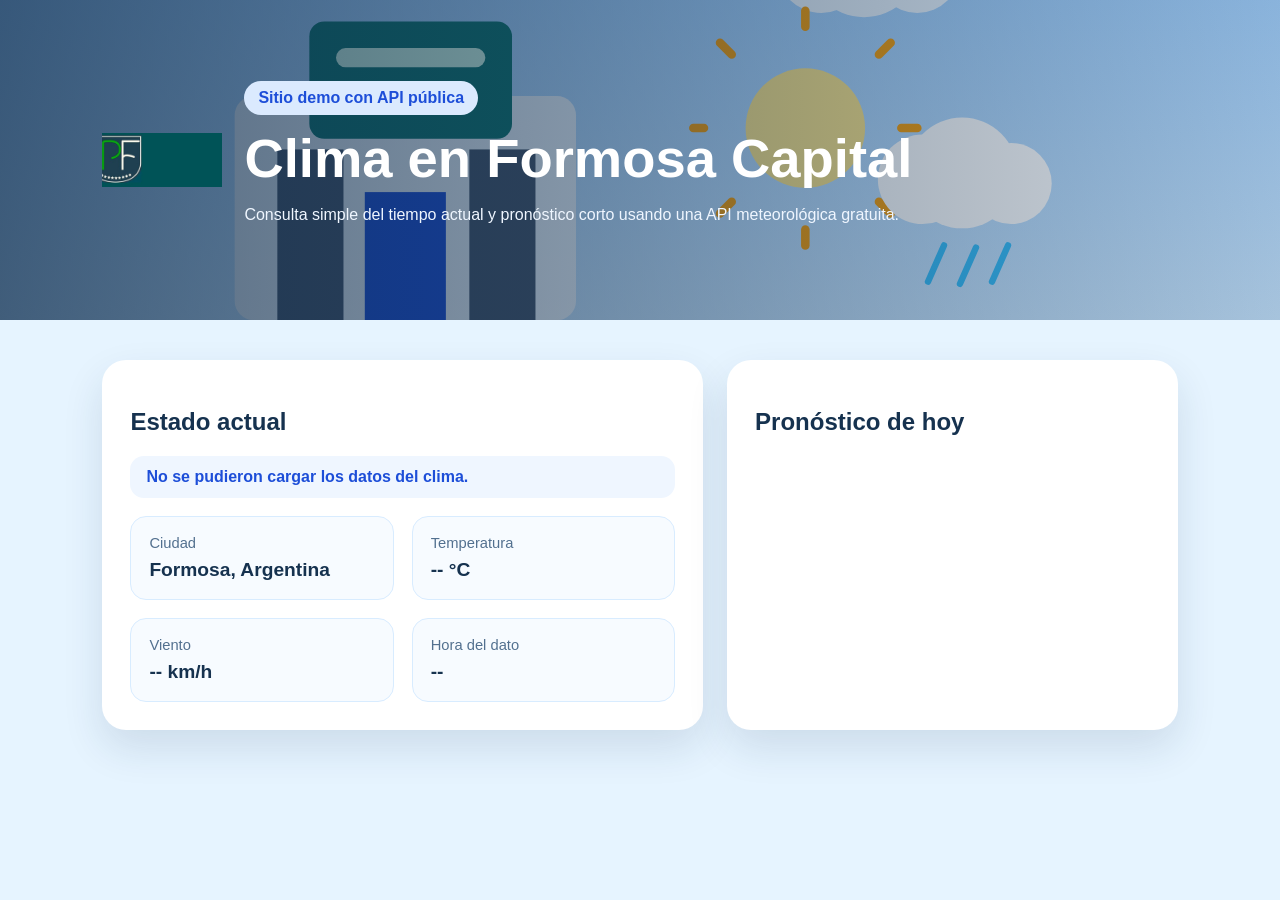
<file: dns http local/dns http local/sitios/sitio-climaformosa/index.html>
<!doctype html>
<html lang="es">
<head>
  <meta charset="utf-8">
  <meta name="viewport" content="width=device-width, initial-scale=1">
  <title>Clima Formosa</title>
  <link rel="stylesheet" href="styles.css">
</head>
<body>
  <header class="hero">
    <div class="overlay">
      <img src="assets/ipf-logo.png" alt="Logo IPF" class="logo">
      <div>
        <span class="tag">Sitio demo con API pública</span>
        <h1>Clima en Formosa Capital</h1>
        <p>Consulta simple del tiempo actual y pronóstico corto usando una API meteorológica gratuita.</p>
      </div>
    </div>
  </header>

  <main class="main">
    <section class="card current">
      <h2>Estado actual</h2>
      <div id="status" class="status">Consultando datos meteorológicos...</div>
      <div class="weather-grid">
        <div><span>Ciudad</span><strong id="city">Formosa, Argentina</strong></div>
        <div><span>Temperatura</span><strong id="temp">-- °C</strong></div>
        <div><span>Viento</span><strong id="wind">-- km/h</strong></div>
        <div><span>Hora del dato</span><strong id="time">--</strong></div>
      </div>
    </section>

    <section class="card forecast-card">
      <h2>Pronóstico de hoy</h2>
      <div id="forecast" class="forecast"></div>
    </section>
  </main>

  <script src="app.js"></script>
</body>
</html>
</file>
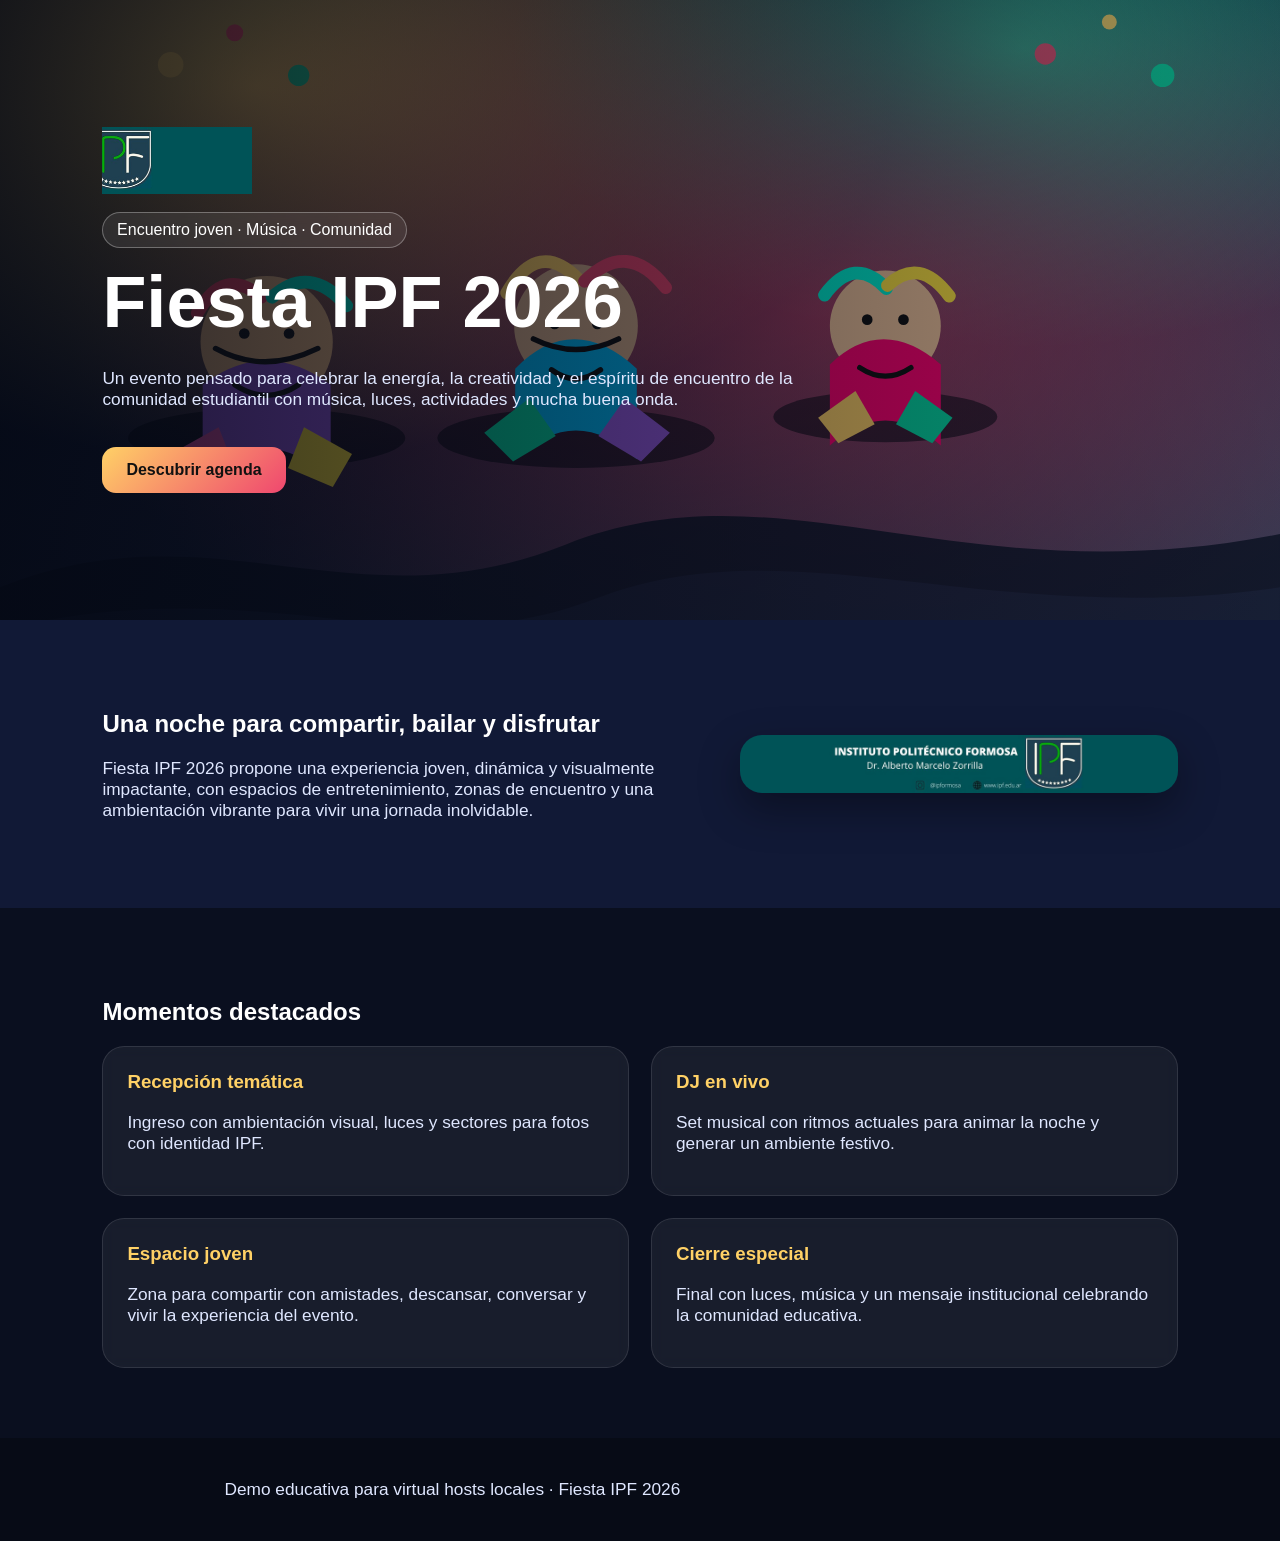
<file: dns http local/dns http local/sitios/sitio-fiestaipf2026/index.html>
<!doctype html>
<html lang="es">
<head>
  <meta charset="utf-8">
  <meta name="viewport" content="width=device-width, initial-scale=1">
  <title>Fiesta IPF 2026</title>
  <link rel="stylesheet" href="styles.css">
</head>
<body>
  <header class="hero">
    <div class="overlay">
      <img src="assets/ipf-logo.png" alt="Logo IPF" class="logo">
      <span class="tag">Encuentro joven · Música · Comunidad</span>
      <h1>Fiesta IPF 2026</h1>
      <p>
        Un evento pensado para celebrar la energía, la creatividad y el espíritu de encuentro
        de la comunidad estudiantil con música, luces, actividades y mucha buena onda.
      </p>
      <a href="#agenda" class="btn">Descubrir agenda</a>
    </div>
  </header>

  <main>
    <section class="section intro">
      <div>
        <h2>Una noche para compartir, bailar y disfrutar</h2>
        <p>
          Fiesta IPF 2026 propone una experiencia joven, dinámica y visualmente impactante, con espacios
          de entretenimiento, zonas de encuentro y una ambientación vibrante para vivir una jornada inolvidable.
        </p>
      </div>
      <img src="assets/ipf-banner.png" alt="Banner IPF" class="small-banner">
    </section>

    <section id="agenda" class="section">
      <h2>Momentos destacados</h2>
      <div class="grid">
        <article class="card">
          <h3>Recepción temática</h3>
          <p>Ingreso con ambientación visual, luces y sectores para fotos con identidad IPF.</p>
        </article>
        <article class="card">
          <h3>DJ en vivo</h3>
          <p>Set musical con ritmos actuales para animar la noche y generar un ambiente festivo.</p>
        </article>
        <article class="card">
          <h3>Espacio joven</h3>
          <p>Zona para compartir con amistades, descansar, conversar y vivir la experiencia del evento.</p>
        </article>
        <article class="card">
          <h3>Cierre especial</h3>
          <p>Final con luces, música y un mensaje institucional celebrando la comunidad educativa.</p>
        </article>
      </div>
    </section>
  </main>

  <footer>
    <p>Demo educativa para virtual hosts locales · Fiesta IPF 2026</p>
  </footer>
</body>
</html>
</file>
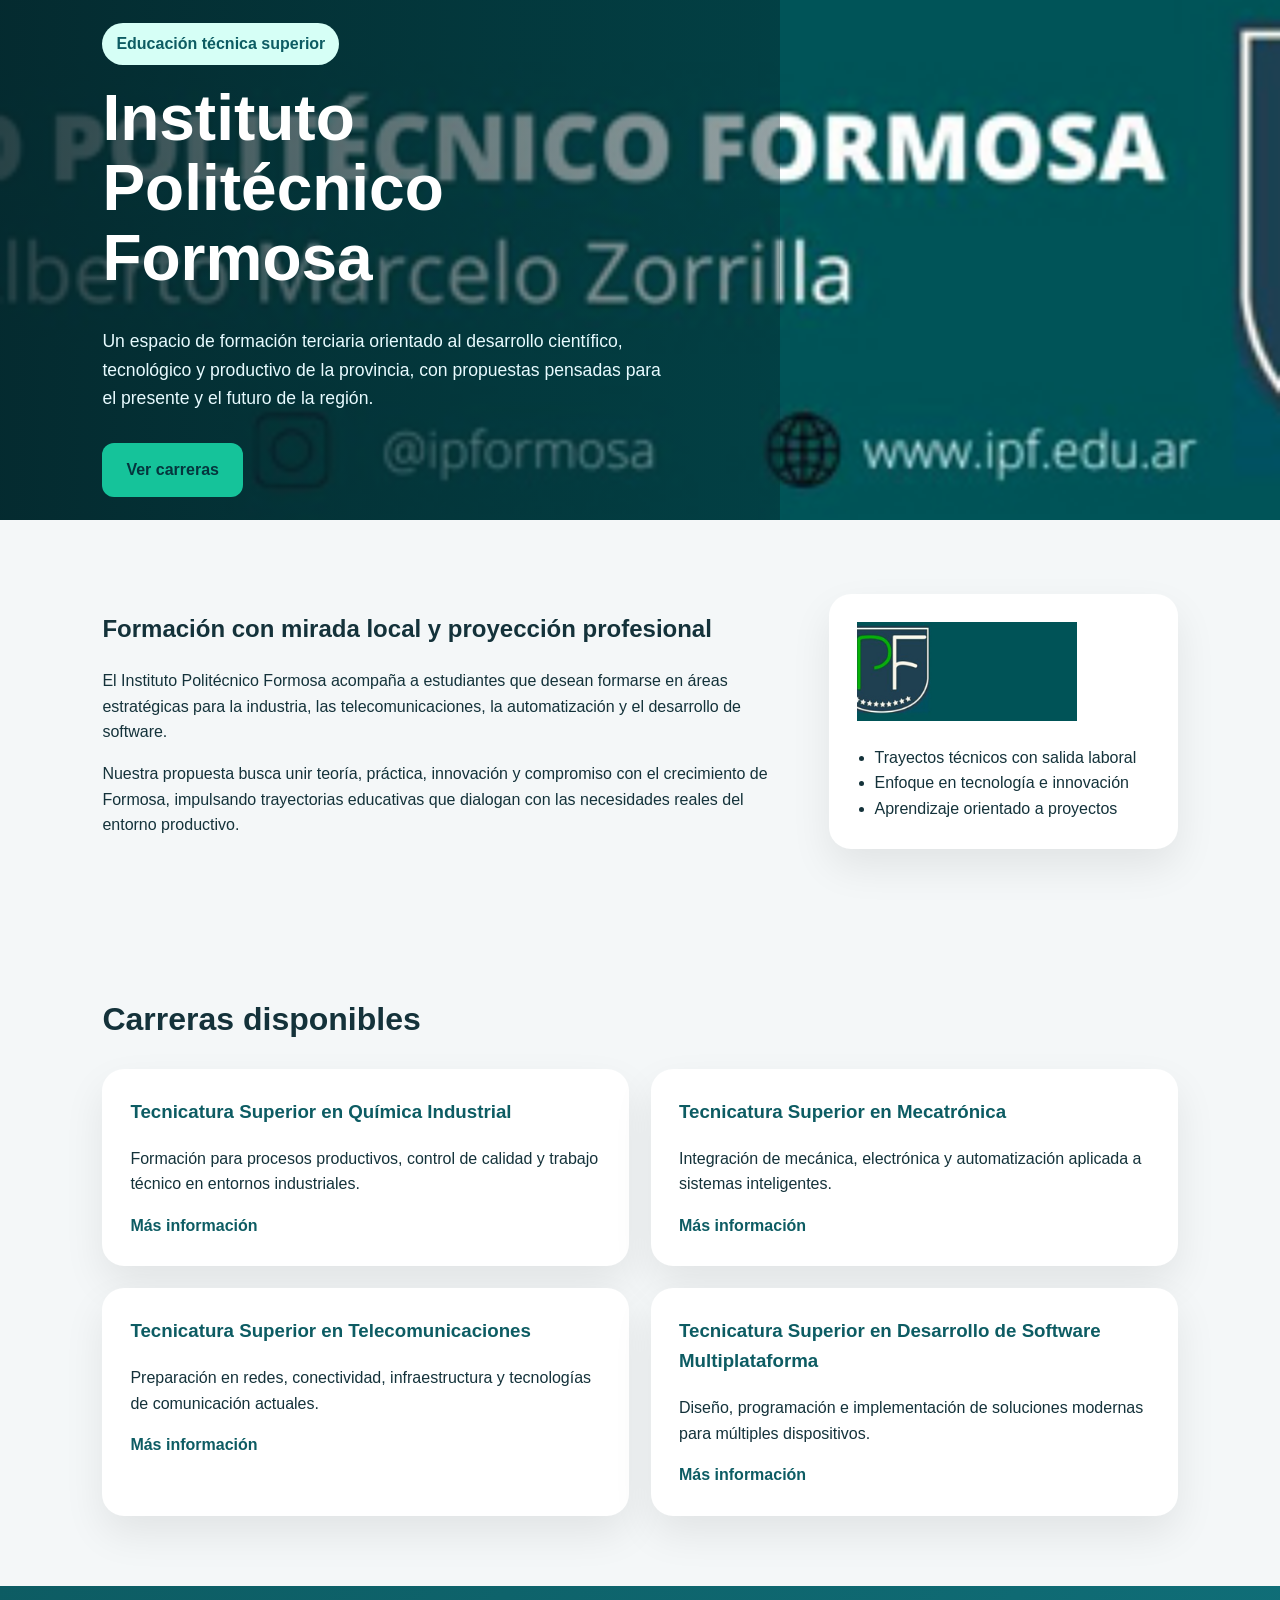
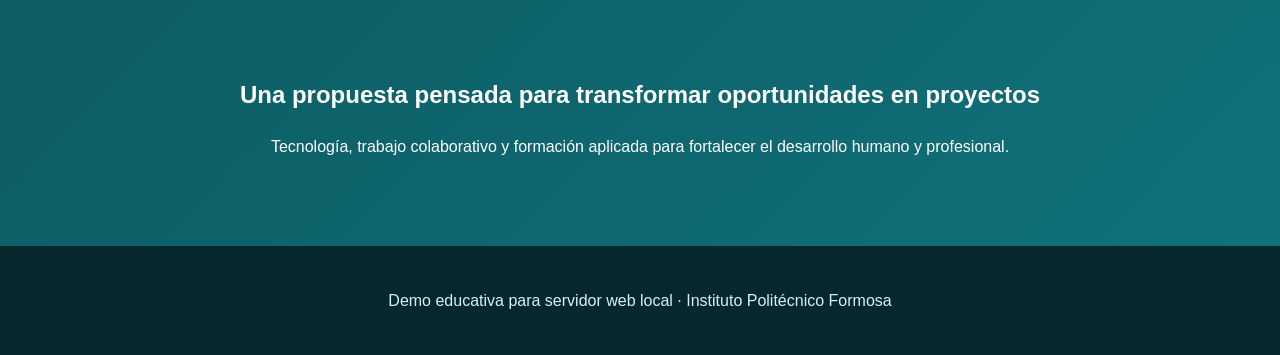
<file: dns http local/dns http local/sitios/sitio-ipfformosa/index.html>
<!doctype html>
<html lang="es">
<head>
  <meta charset="utf-8">
  <meta name="viewport" content="width=device-width, initial-scale=1">
  <title>Instituto Politécnico Formosa</title>
  <link rel="stylesheet" href="styles.css">
</head>
<body>
  <header class="hero">
    <img src="assets/ipf-banner.png" alt="Banner del Instituto Politécnico Formosa" class="banner">
    <div class="hero-overlay">
      <span class="eyebrow">Educación técnica superior</span>
      <h1>Instituto Politécnico Formosa</h1>
      <p>
        Un espacio de formación terciaria orientado al desarrollo científico, tecnológico y productivo
        de la provincia, con propuestas pensadas para el presente y el futuro de la región.
      </p>
      <a class="btn" href="#carreras">Ver carreras</a>
    </div>
  </header>

  <main>
    <section class="intro section">
      <div class="intro-text">
        <h2>Formación con mirada local y proyección profesional</h2>
        <p>
          El Instituto Politécnico Formosa acompaña a estudiantes que desean formarse en áreas estratégicas
          para la industria, las telecomunicaciones, la automatización y el desarrollo de software.
        </p>
        <p>
          Nuestra propuesta busca unir teoría, práctica, innovación y compromiso con el crecimiento de Formosa,
          impulsando trayectorias educativas que dialogan con las necesidades reales del entorno productivo.
        </p>
      </div>
      <div class="feature-card">
        <img src="assets/ipf-logo.png" alt="Logo del IPF">
        <ul>
          <li>Trayectos técnicos con salida laboral</li>
          <li>Enfoque en tecnología e innovación</li>
          <li>Aprendizaje orientado a proyectos</li>
        </ul>
      </div>
    </section>

    <section id="carreras" class="section">
      <h2 class="section-title">Carreras disponibles</h2>
      <div class="cards">
        <article class="card">
          <h3>Tecnicatura Superior en Química Industrial</h3>
          <p>Formación para procesos productivos, control de calidad y trabajo técnico en entornos industriales.</p>
          <a href="https://forms.gle/YLyrjRBjDDrGF9Ey6" target="_blank" rel="noopener">Más información</a>
        </article>

        <article class="card">
          <h3>Tecnicatura Superior en Mecatrónica</h3>
          <p>Integración de mecánica, electrónica y automatización aplicada a sistemas inteligentes.</p>
          <a href="https://forms.gle/8x5F9Bn1uGAxaDqLA" target="_blank" rel="noopener">Más información</a>
        </article>

        <article class="card">
          <h3>Tecnicatura Superior en Telecomunicaciones</h3>
          <p>Preparación en redes, conectividad, infraestructura y tecnologías de comunicación actuales.</p>
          <a href="https://forms.gle/VatisrJGg2CaE8rr7" target="_blank" rel="noopener">Más información</a>
        </article>

        <article class="card">
          <h3>Tecnicatura Superior en Desarrollo de Software Multiplataforma</h3>
          <p>Diseño, programación e implementación de soluciones modernas para múltiples dispositivos.</p>
          <a href="https://forms.gle/fZwMgtB7vJHQcVUA8" target="_blank" rel="noopener">Más información</a>
        </article>
      </div>
    </section>

    <section class="section highlight">
      <div>
        <h2>Una propuesta pensada para transformar oportunidades en proyectos</h2>
        <p>
          Tecnología, trabajo colaborativo y formación aplicada para fortalecer el desarrollo humano y profesional.
        </p>
      </div>
    </section>
  </main>

  <footer>
    <p>Demo educativa para servidor web local · Instituto Politécnico Formosa</p>
  </footer>
</body>
</html>
</file>
<file: dns http local/dns http local/sitios/sitio-climaformosa/styles.css>
*{box-sizing:border-box}body{margin:0;font-family:Arial,Helvetica,sans-serif;background:#e6f4ff;color:#16324f}
.hero{background:url('assets/clima-hero.svg') center/cover no-repeat;min-height:320px}
.overlay{min-height:320px;background:linear-gradient(90deg,rgba(12,41,72,.72),rgba(12,41,72,.18));display:flex;gap:22px;align-items:center;padding:50px 8vw}
.logo{width:120px;max-width:26vw}
.tag{display:inline-block;background:#dbeafe;color:#1d4ed8;padding:8px 14px;border-radius:999px;font-weight:700;margin-bottom:12px}
h1{margin:0 0 12px;color:#fff;font-size:clamp(2rem,5vw,3.4rem)}
.overlay p{color:#eff6ff;max-width:680px}
.main{display:grid;grid-template-columns:1.2fr .9fr;gap:24px;padding:40px 8vw 70px}
.card{background:#fff;border-radius:24px;padding:28px;box-shadow:0 18px 40px rgba(18,52,86,.12)}
.status{padding:12px 16px;border-radius:14px;background:#eff6ff;color:#1d4ed8;margin-bottom:18px;font-weight:700}
.weather-grid{display:grid;grid-template-columns:repeat(2,minmax(200px,1fr));gap:18px}
.weather-grid div,.forecast-item{background:#f7fbff;border:1px solid #d8ecff;border-radius:16px;padding:18px}
.weather-grid span,.forecast-item span{display:block;font-size:.92rem;color:#52708f;margin-bottom:8px}
.weather-grid strong,.forecast-item strong{font-size:1.2rem}
.forecast{display:grid;grid-template-columns:repeat(2,minmax(120px,1fr));gap:16px}
@media(max-width:850px){.main,.weather-grid,.forecast{grid-template-columns:1fr}.overlay{flex-direction:column;align-items:flex-start}}
</file>
<file: dns http local/dns http local/sitios/sitio-fiestaipf2026/styles.css>
*{box-sizing:border-box}body{margin:0;font-family:Arial,Helvetica,sans-serif;background:#0a0f1f;color:#fff}
.hero{min-height:620px;background:url('assets/fiesta-hero.svg') center/cover no-repeat;position:relative}
.overlay{min-height:620px;padding:72px 8vw;display:flex;flex-direction:column;justify-content:center;background:linear-gradient(90deg,rgba(3,7,18,.85),rgba(3,7,18,.25))}
.logo{width:150px;max-width:40vw;margin-bottom:18px}
.tag{display:inline-block;width:max-content;padding:8px 14px;border:1px solid rgba(255,255,255,.3);border-radius:999px;background:rgba(255,255,255,.08);backdrop-filter:blur(6px);margin-bottom:18px}
h1{font-size:clamp(2.4rem,6vw,4.5rem);margin:0 0 12px;line-height:1}
p{max-width:700px;font-size:1.08rem;color:#dfe7ff}
.btn{display:inline-block;margin-top:20px;padding:14px 24px;border-radius:14px;background:linear-gradient(135deg,#ffd166,#ef476f);color:#111;text-decoration:none;font-weight:700;width:max-content}
.section{padding:70px 8vw}
.intro{display:grid;grid-template-columns:1.4fr 1fr;gap:24px;align-items:center;background:#111936}
.small-banner{width:100%;border-radius:22px;box-shadow:0 16px 40px rgba(0,0,0,.35)}
.grid{display:grid;grid-template-columns:repeat(2,minmax(260px,1fr));gap:22px}
.card{background:rgba(255,255,255,.06);border:1px solid rgba(255,255,255,.11);padding:24px;border-radius:22px;backdrop-filter:blur(6px)}
.card h3{margin-top:0;color:#ffd166}
footer{padding:24px 8vw;text-align:center;background:#070b16;color:#c4d0ff}
@media(max-width:850px){.intro,.grid{grid-template-columns:1fr}}
</file>
<file: dns http local/dns http local/sitios/sitio-ipfformosa/styles.css>
*{box-sizing:border-box}body{margin:0;font-family:Arial,Helvetica,sans-serif;background:#f4f7f8;color:#14323a;line-height:1.6}
.hero{position:relative;min-height:520px;display:flex;align-items:stretch;justify-content:center;overflow:hidden;background:#0d5c63}
.banner{width:100%;height:520px;object-fit:cover;display:block;filter:saturate(1.05)}
.hero-overlay{position:absolute;inset:0;background:linear-gradient(90deg,rgba(5,36,41,.86),rgba(5,36,41,.42));padding:80px 8vw;display:flex;flex-direction:column;justify-content:center;max-width:780px}
.eyebrow{display:inline-block;background:#d6fff6;color:#0d5c63;padding:8px 14px;border-radius:999px;font-weight:700;width:max-content;margin-bottom:18px}
h1{font-size:clamp(2.2rem,5vw,4rem);line-height:1.1;color:#fff;margin:0 0 16px}
.hero p{font-size:1.1rem;color:#e8fbff;max-width:650px}
.btn{display:inline-block;margin-top:14px;padding:14px 24px;background:#15c39a;color:#05353d;text-decoration:none;font-weight:700;border-radius:12px;width:max-content}
.section{padding:70px 8vw}
.intro{display:grid;grid-template-columns:2fr 1fr;gap:28px;align-items:center}
.feature-card,.card{background:#fff;border-radius:22px;padding:28px;box-shadow:0 18px 40px rgba(0,0,0,.08)}
.feature-card img{max-width:220px;width:100%;margin-bottom:16px}
.feature-card ul{padding-left:18px;margin:0}
.section-title{font-size:2rem;margin:0 0 24px}
.cards{display:grid;grid-template-columns:repeat(2,minmax(250px,1fr));gap:22px}
.card h3{margin-top:0;color:#0d5c63}
.card a{color:#0d5c63;font-weight:700;text-decoration:none}
.highlight{background:linear-gradient(135deg,#0d5c63,#10717b);color:#fff;text-align:center}
footer{padding:26px 8vw;background:#06282d;color:#d8f0f3;text-align:center}
@media(max-width:850px){.intro,.cards{grid-template-columns:1fr}.hero-overlay{padding-top:130px}.banner{height:600px}.hero{min-height:600px}}
</file>
